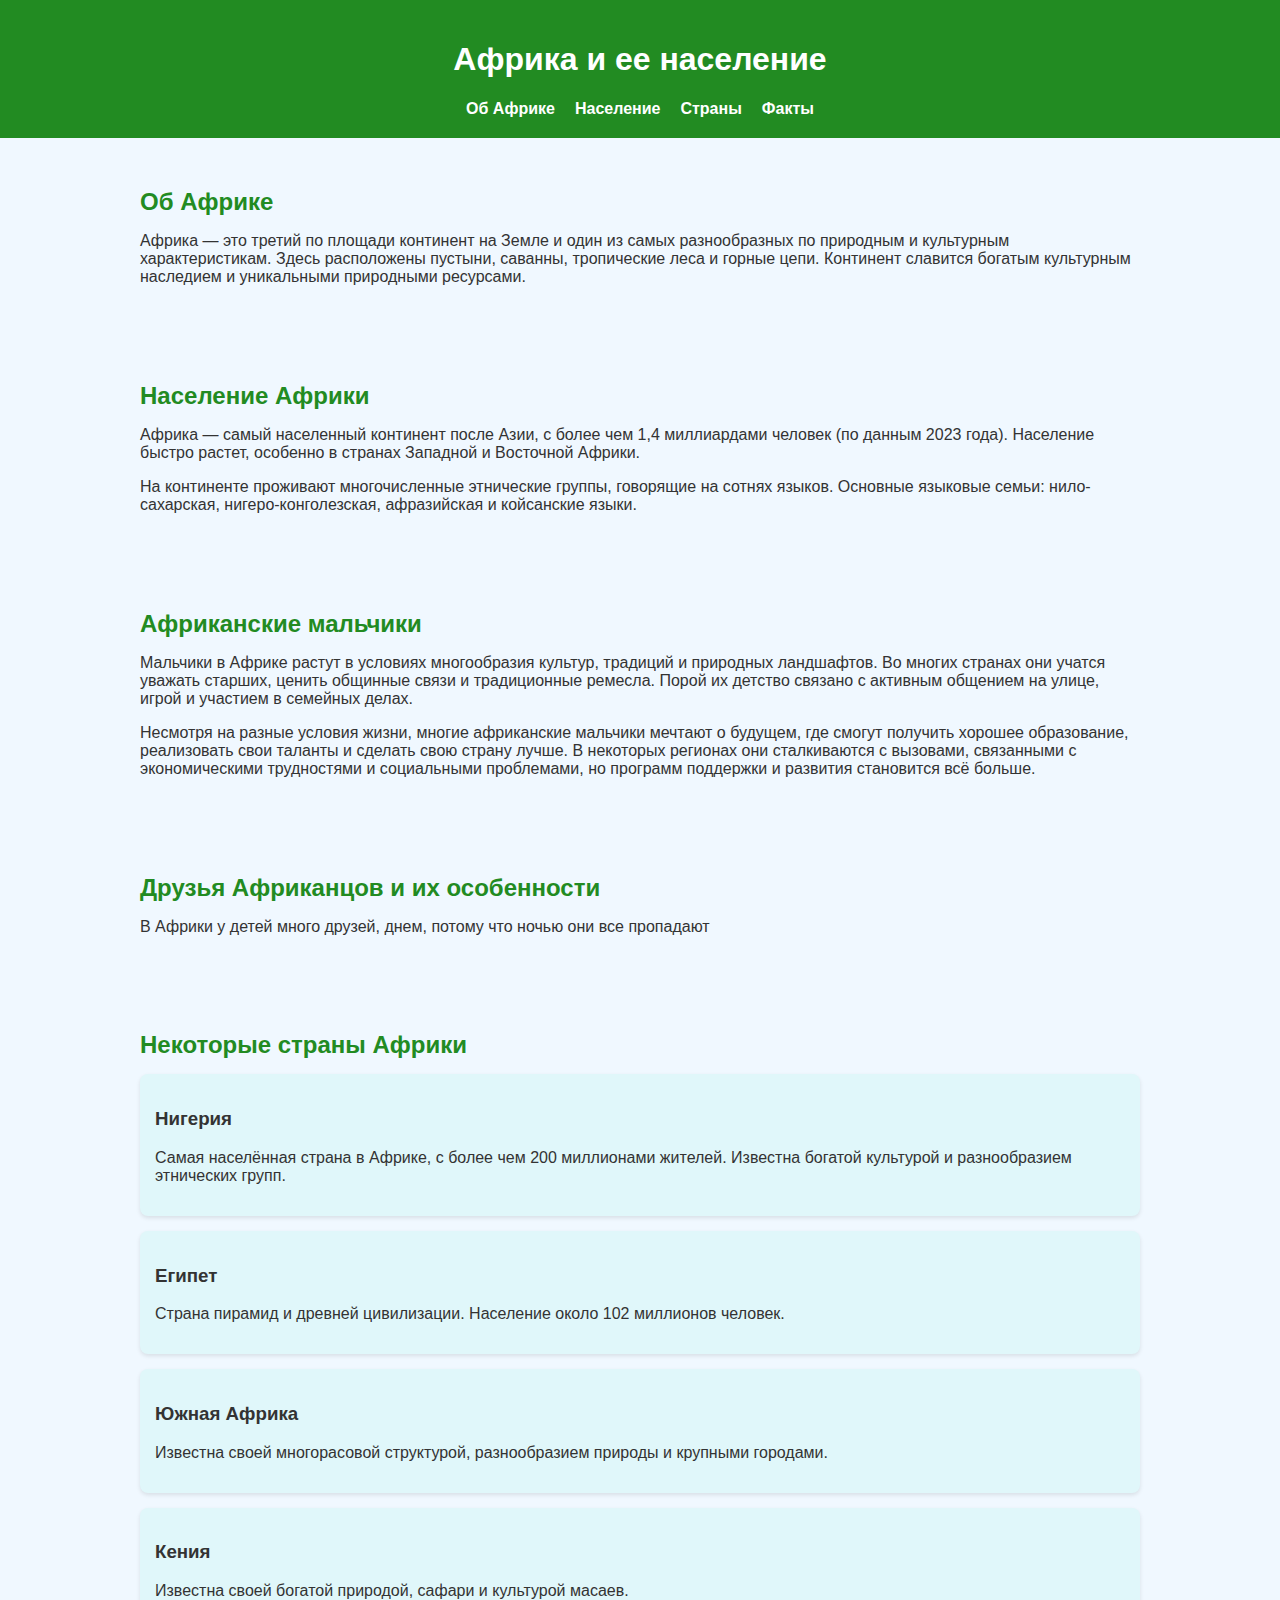
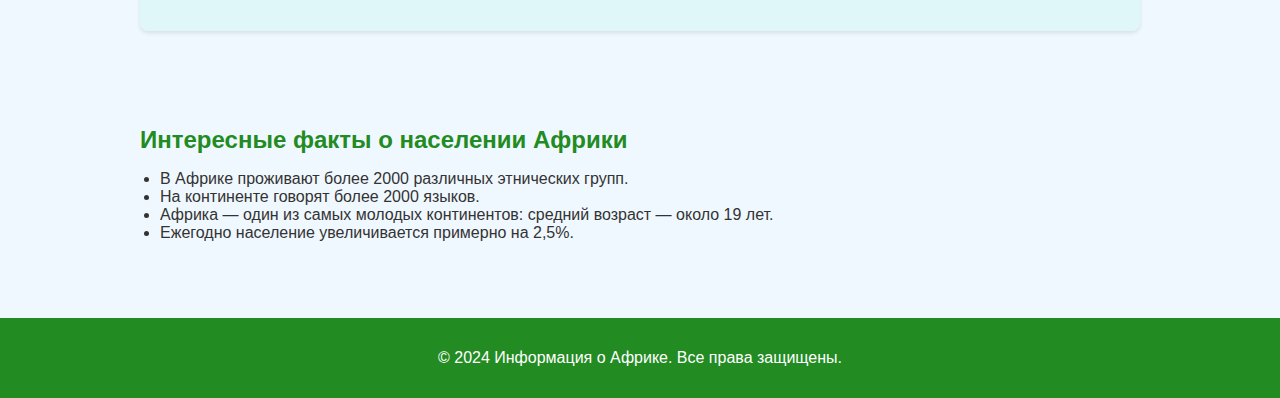
<file: index.html>
<!DOCTYPE html>
<html lang="ru">
<head>
    <meta charset="UTF-8" />
    <meta name="viewport" content="width=device-width, initial-scale=1.0" />
    <link rel="stylesheet" href="chototamkrch.css">
<title>Африка и ее население</title>
</head>
<body>

<header>
    <h1>Африка и ее население</h1>
    <nav>
        <a href="#about">Об Африке</a>
        <a href="#population">Население</a>
        <a href="#countries">Страны</a>
        <a href="#facts">Факты</a>
    </nav>
</header>

<section id="about">
    <h2>Об Африке</h2>
    <p>Африка — это третий по площади континент на Земле и один из самых разнообразных по природным и культурным характеристикам. Здесь расположены пустыни, саванны, тропические леса и горные цепи. Континент славится богатым культурным наследием и уникальными природными ресурсами.</p>
</section>

<section id="population">
    <h2>Население Африки</h2>
    <p>Африка — самый населенный континент после Азии, с более чем 1,4 миллиардами человек (по данным 2023 года). Население быстро растет, особенно в странах Западной и Восточной Африки.</p>
    <p>На континенте проживают многочисленные этнические группы, говорящие на сотнях языков. Основные языковые семьи: нило-сахарская, нигеро-конголезская, афразийская и койсанские языки.</p>
</section>

<section id="boys">
    <h2>Африканские мальчики</h2>
    <p>Мальчики в Африке растут в условиях многообразия культур, традиций и природных ландшафтов. Во многих странах они учатся уважать старших, ценить общинные связи и традиционные ремесла. Порой их детство связано с активным общением на улице, игрой и участием в семейных делах.</p>
    <p>Несмотря на разные условия жизни, многие африканские мальчики мечтают о будущем, где смогут получить хорошее образование, реализовать свои таланты и сделать свою страну лучше. В некоторых регионах они сталкиваются с вызовами, связанными с экономическими трудностями и социальными проблемами, но программ поддержки и развития становится всё больше.</p>
</section>

<section id="mem">
  <h2>Друзья Африканцов и их особенности</h2>
  <p>В Африки у детей много друзей, днем, потому что ночью они все пропадают</p> 
</section>

<section id="countries">
    <h2>Некоторые страны Африки</h2>
    <div class="country">
        <h3>Нигерия</h3>
        <p>Самая населённая страна в Африке, с более чем 200 миллионами жителей. Известна богатой культурой и разнообразием этнических групп.</p>
    </div>
    <div class="country">
        <h3>Египет</h3>
        <p>Страна пирамид и древней цивилизации. Население около 102 миллионов человек.</p>
    </div>
    <div class="country">
        <h3>Южная Африка</h3>
        <p>Известна своей многорасовой структурой, разнообразием природы и крупными городами.</p>
    </div>
    <div class="country">
        <h3>Кения</h3>
        <p>Известна своей богатой природой, сафари и культурой масаев.</p>
    </div>
</section>

<section id="facts">
    <h2>Интересные факты о населении Африки</h2>
    <ul>
        <li>В Африке проживают более 2000 различных этнических групп.</li>
        <li>На континенте говорят более 2000 языков.</li>
        <li>Африка — один из самых молодых континентов: средний возраст — около 19 лет.</li>
        <li>Ежегодно население увеличивается примерно на 2,5%.</li>
    </ul>
</section>

<div class="footer">
    <p>&copy; 2024 Информация о Африке. Все права защищены.</p>
</div>

</body>
</html>
</file>
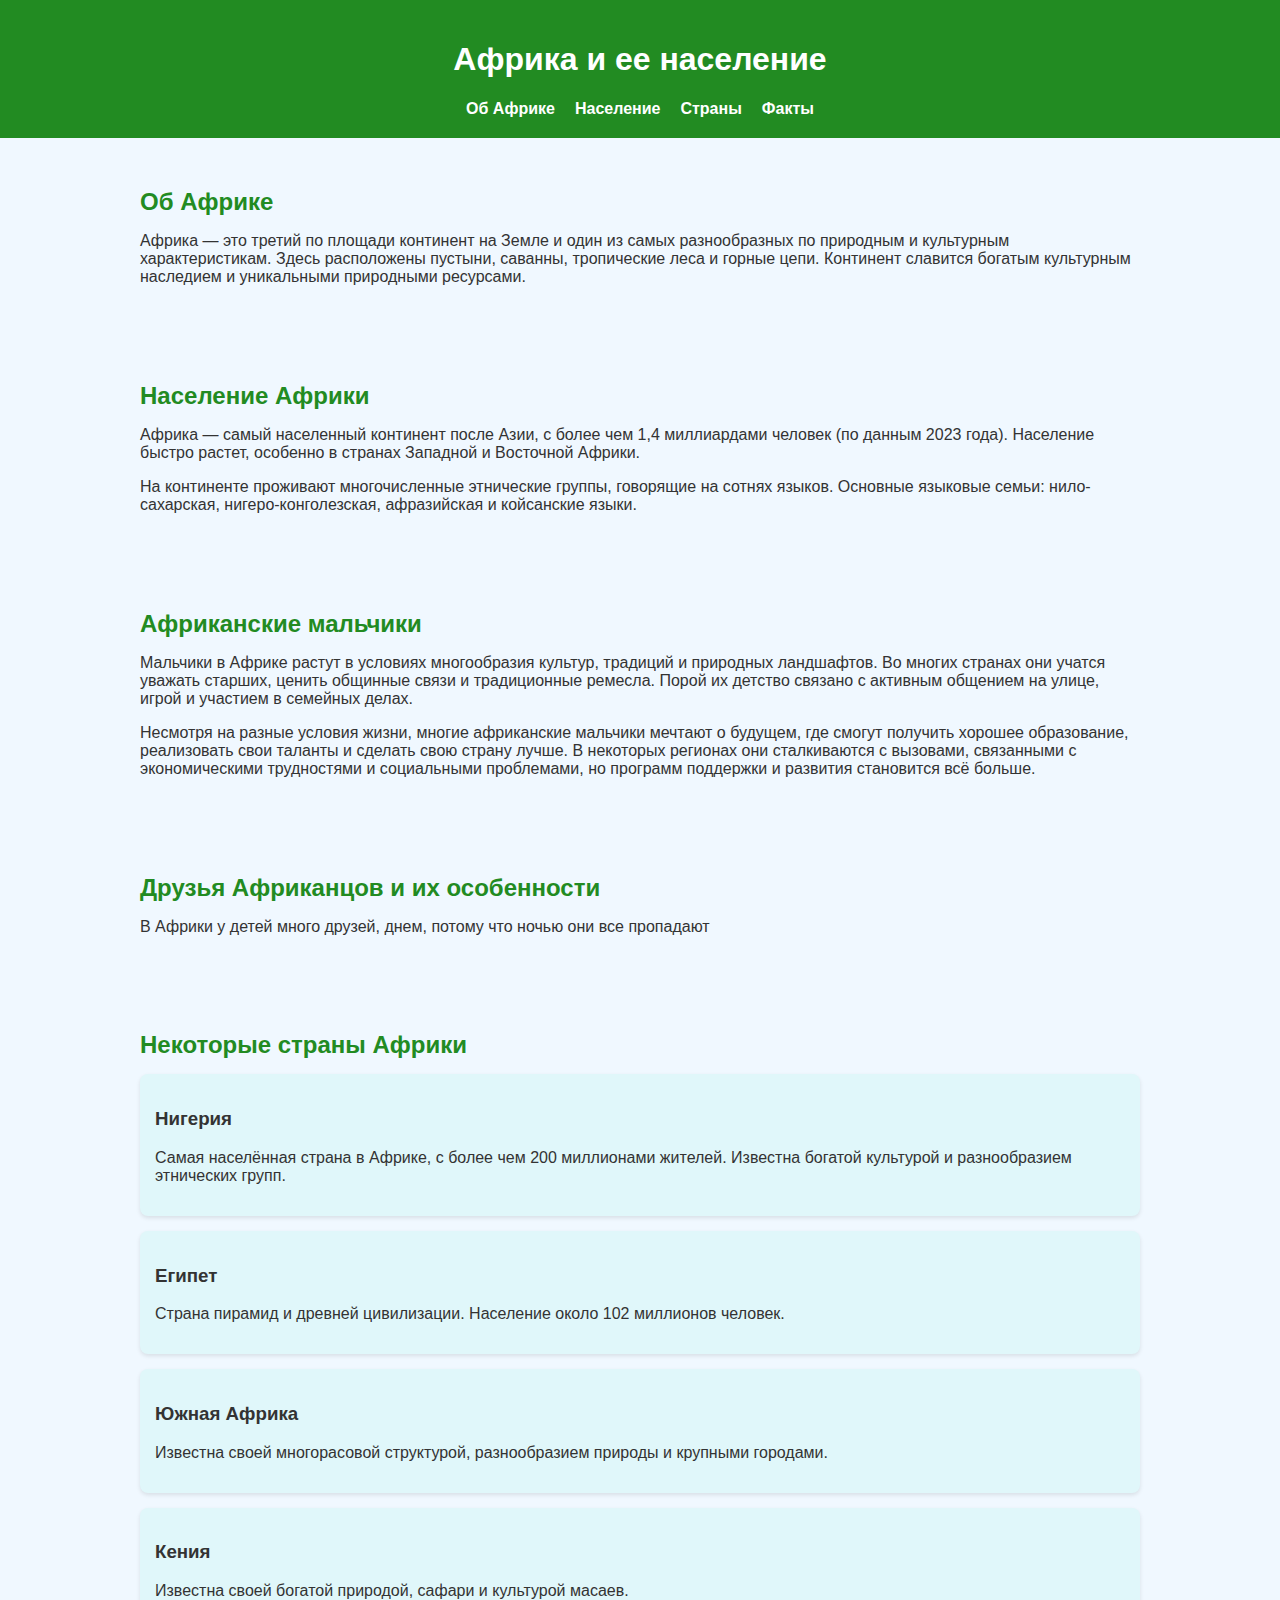
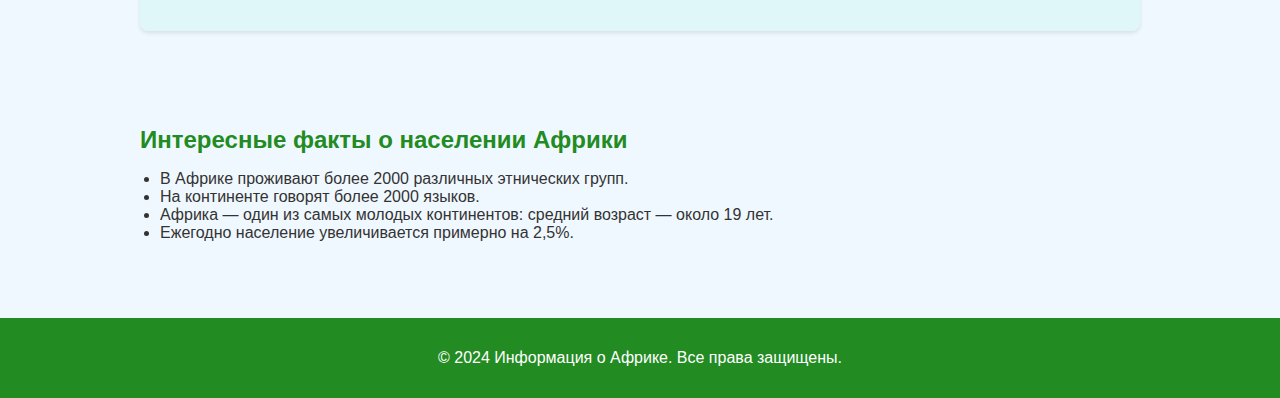
<file: background.html>
<!DOCTYPE html>
<html lang="ru">
<head>
<meta charset="UTF-8" />
<meta name="viewport" content="width=device-width, initial-scale=1.0" />
<title>Африка и ее население</title>
<style>
    body {
        font-family: Arial, sans-serif;
        margin: 0;
        padding: 0;
        background-color: #f0f8ff;
        color: #333;
    }
    header {
        background-color: #228b22;
        color: #fff;
        padding: 20px 0;
        text-align: center;
    }
    nav {
        margin-top: 10px;
        display: flex;
        justify-content: center;
        gap: 20px;
    }
    nav a {
        color: #fff;
        text-decoration: none;
        font-weight: bold;
        font-size: 16px;
    }
    nav a:hover {
        text-decoration: underline;
    }
    section {
        padding: 30px 20px;
        max-width: 1000px;
        margin: 0 auto;
    }
    h2 {
        color: #228b22;
        margin-bottom: 15px;
    }
    ul {
        list-style-type: disc;
        padding-left: 20px;
    }
    .country {
        background-color: #e0f7fa;
        border-radius: 8px;
        padding: 15px;
        margin-bottom: 15px;
        box-shadow: 0 2px 4px rgba(0,0,0,0.1);
    }
    .footer {
        background-color: #228b22;
        color: #fff;
        text-align: center;
        padding: 15px 0;
        margin-top: 30px;
    }
</style>
</head>
<body>

<header>
    <h1>Африка и ее население</h1>
    <nav>
        <a href="#about">Об Африке</a>
        <a href="#population">Население</a>
        <a href="#countries">Страны</a>
        <a href="#facts">Факты</a>
    </nav>
</header>

<section id="about">
    <h2>Об Африке</h2>
    <p>Африка — это третий по площади континент на Земле и один из самых разнообразных по природным и культурным характеристикам. Здесь расположены пустыни, саванны, тропические леса и горные цепи. Континент славится богатым культурным наследием и уникальными природными ресурсами.</p>
</section>

<section id="population">
    <h2>Население Африки</h2>
    <p>Африка — самый населенный континент после Азии, с более чем 1,4 миллиардами человек (по данным 2023 года). Население быстро растет, особенно в странах Западной и Восточной Африки.</p>
    <p>На континенте проживают многочисленные этнические группы, говорящие на сотнях языков. Основные языковые семьи: нило-сахарская, нигеро-конголезская, афразийская и койсанские языки.</p>
</section>

<section id="boys">
    <h2>Африканские мальчики</h2>
    <p>Мальчики в Африке растут в условиях многообразия культур, традиций и природных ландшафтов. Во многих странах они учатся уважать старших, ценить общинные связи и традиционные ремесла. Порой их детство связано с активным общением на улице, игрой и участием в семейных делах.</p>
    <p>Несмотря на разные условия жизни, многие африканские мальчики мечтают о будущем, где смогут получить хорошее образование, реализовать свои таланты и сделать свою страну лучше. В некоторых регионах они сталкиваются с вызовами, связанными с экономическими трудностями и социальными проблемами, но программ поддержки и развития становится всё больше.</p>
</section>

<section id="mem">
  <h2>Друзья Африканцов и их особенности</h2>
  <p>В Африки у детей много друзей, днем, потому что ночью они все пропадают</p> 
</section>

<section id="countries">
    <h2>Некоторые страны Африки</h2>
    <div class="country">
        <h3>Нигерия</h3>
        <p>Самая населённая страна в Африке, с более чем 200 миллионами жителей. Известна богатой культурой и разнообразием этнических групп.</p>
    </div>
    <div class="country">
        <h3>Египет</h3>
        <p>Страна пирамид и древней цивилизации. Население около 102 миллионов человек.</p>
    </div>
    <div class="country">
        <h3>Южная Африка</h3>
        <p>Известна своей многорасовой структурой, разнообразием природы и крупными городами.</p>
    </div>
    <div class="country">
        <h3>Кения</h3>
        <p>Известна своей богатой природой, сафари и культурой масаев.</p>
    </div>
</section>

<section id="facts">
    <h2>Интересные факты о населении Африки</h2>
    <ul>
        <li>В Африке проживают более 2000 различных этнических групп.</li>
        <li>На континенте говорят более 2000 языков.</li>
        <li>Африка — один из самых молодых континентов: средний возраст — около 19 лет.</li>
        <li>Ежегодно население увеличивается примерно на 2,5%.</li>
    </ul>
</section>

<div class="footer">
    <p>&copy; 2024 Информация о Африке. Все права защищены.</p>
</div>

</body>
</html>
</file>
<file: chototamkrch.css>
body {
        font-family: Arial, sans-serif;
        margin: 0;
        padding: 0;
        background-color: #f0f8ff;
        color: #333;
    }
    header {
        background-color: #228b22;
        color: #fff;
        padding: 20px 0;
        text-align: center;
    }
    nav {
        margin-top: 10px;
        display: flex;
        justify-content: center;
        gap: 20px;
    }
    nav a {
        color: #fff;
        text-decoration: none;
        font-weight: bold;
        font-size: 16px;
    }
    nav a:hover {
        text-decoration: underline;
    }
    section {
        padding: 30px 20px;
        max-width: 1000px;
        margin: 0 auto;
    }
    h2 {
        color: #228b22;
        margin-bottom: 15px;
    }
    ul {
        list-style-type: disc;
        padding-left: 20px;
    }
    .country {
        background-color: #e0f7fa;
        border-radius: 8px;
        padding: 15px;
        margin-bottom: 15px;
        box-shadow: 0 2px 4px rgba(0,0,0,0.1);
    }
    .footer {
        background-color: #228b22;
        color: #fff;
        text-align: center;
        padding: 15px 0;
        margin-top: 30px;
    }
</file>
